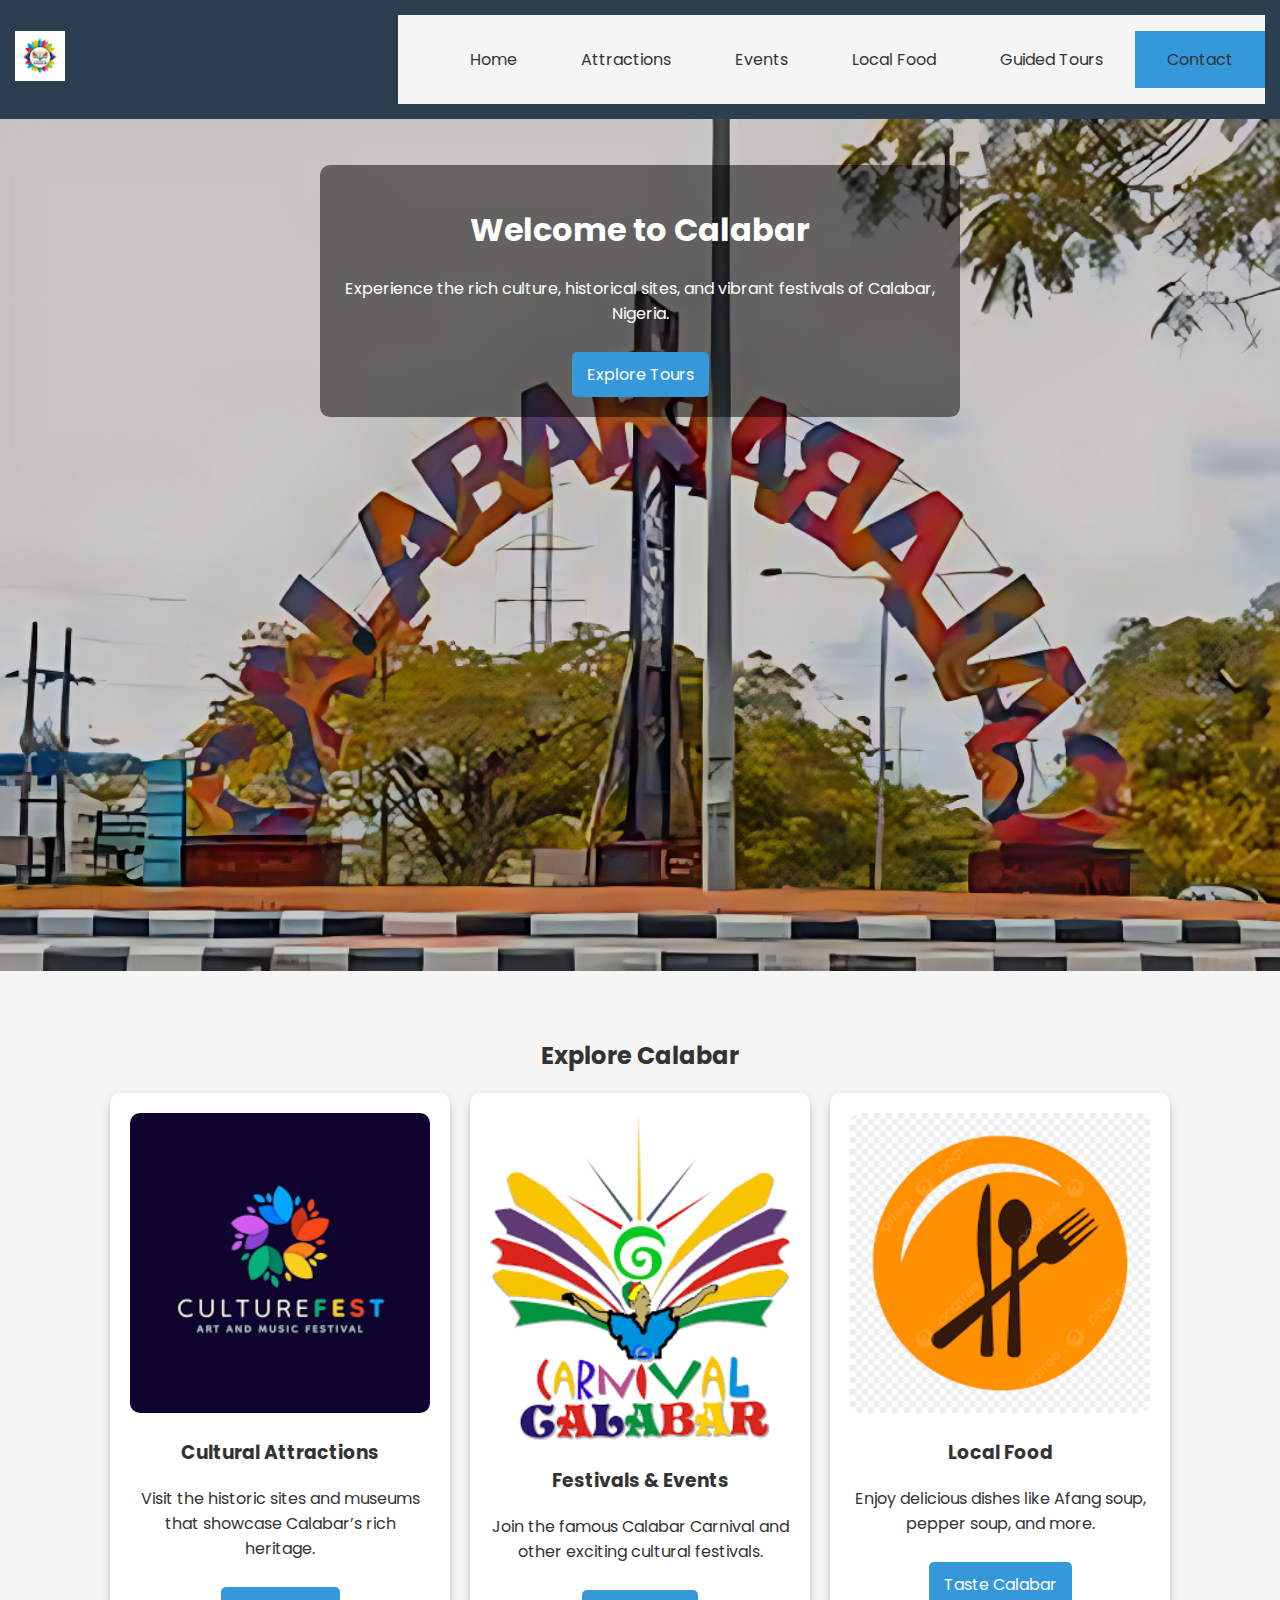
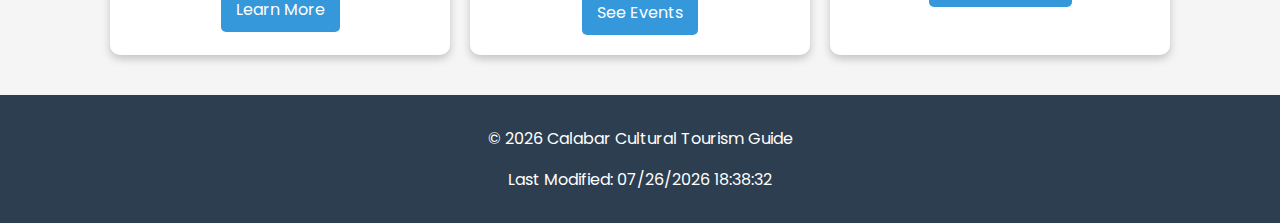
<file: index.html>
<!DOCTYPE html>
<html lang="en">

<head>
    <meta charset="UTF-8">
    <meta name="viewport" content="width=device-width, initial-scale=1.0">
    <meta name="description"
        content="Discover the beauty of Calabar, Nigeria. Explore cultural attractions, local food, and guided tours.">
    <meta name="author" content="Samuel David">
    <title>Calabar Cultural Tourism Guide</title>
    <link rel="preconnect" href="https://fonts.googleapis.com">
    <link rel="preconnect" href="https://fonts.gstatic.com" crossorigin>
    <link href="https://fonts.googleapis.com/css2?family=Poppins:wght@400;700&display=swap" rel="stylesheet">
    <link rel="stylesheet" href="styles/main.css">
    <link rel="stylesheet" href="styles/responsive.css">
    <script src="scripts/main.js" defer></script>
</head>

<body>
    <header>
        <div class="logo">
            <img src="images/Logo.png" alt="Calabar Cultural Tourism Logo">
        </div>
        <button id="open-sidebar-button" onclick="openSidebar()" aria-label="open sidebar" aria-expanded="false"
            aria-controls="navbar"><svg xmlns="http://www.w3.org/2000/svg" height="40px" viewBox="0 -960 960 960" width="40px" fill="#c9c9c9"><path d="M165.13-254.62q-10.68 0-17.9-7.26-7.23-7.26-7.23-18t7.23-17.86q7.22-7.13 17.9-7.13h629.74q10.68 0 17.9 7.26 7.23 7.26 7.23 18t-7.23 17.87q-7.22 7.12-17.9 7.12H165.13Zm0-200.25q-10.68 0-17.9-7.27-7.23-7.26-7.23-17.99 0-10.74 7.23-17.87 7.22-7.13 17.9-7.13h629.74q10.68 0 17.9 7.27 7.23 7.26 7.23 17.99 0 10.74-7.23 17.87-7.22 7.13-17.9 7.13H165.13Zm0-200.26q-10.68 0-17.9-7.26-7.23-7.26-7.23-18t7.23-17.87q7.22-7.12 17.9-7.12h629.74q10.68 0 17.9 7.26 7.23 7.26 7.23 18t-7.23 17.86q-7.22 7.13-17.9 7.13H165.13Z"/></svg>
        </button>
        <nav id="navbar">
            <ul>
                <li>
                    <button id="close-sidebar-button" onclick="closeSidebar()" aria-label="close sidebar">
                        <svg xmlns="http://www.w3.org/2000/svg" height="40px" viewBox="0 -960 960 960" width="40px"
                            fill="#c9c9c9">
                            <path
                                d="m480-444.62-209.69 209.7q-7.23 7.23-17.5 7.42-10.27.19-17.89-7.42-7.61-7.62-7.61-17.7 0-10.07 7.61-17.69L444.62-480l-209.7-209.69q-7.23-7.23-7.42-17.5-.19-10.27 7.42-17.89 7.62-7.61 17.7-7.61 10.07 0 17.69 7.61L480-515.38l209.69-209.7q7.23-7.23 17.5-7.42 10.27-.19 17.89 7.42 7.61 7.62 7.61 17.7 0 10.07-7.61 17.69L515.38-480l209.7 209.69q7.23 7.23 7.42 17.5.19 10.27-7.42 17.89-7.62 7.61-17.7 7.61-10.07 0-17.69-7.61L480-444.62Z" />
                        </svg>
                    </button>
                </li>
                <li><a href="index.html">Home</a></li>
                <li><a href="attractions.html">Attractions</a></li>
                <li><a href="events.html">Events</a></li>
                <li><a href="food.html">Local Food</a></li>
                <li><a href="tours.html">Guided Tours</a></li>
                <li><a class="accent-link" href="contact.html">Contact</a></li>
            </ul>
        </nav>
        <div id="overlay" onclick="closeSidebar()" aria-hidden="true"></div>
    </header>

    <main>
        <section class="hero">
            <img src="images/Calab.png" alt="Beautiful View of Calabar" loading="lazy">
            <div class="hero-text">
                <h1>Welcome to Calabar</h1>
                <p>Experience the rich culture, historical sites, and vibrant festivals of Calabar, Nigeria.</p>
                <a href="tours.html" class="btn">Explore Tours</a>
            </div>
        </section>

        <section class="highlights">
            <h2>Explore Calabar</h2>
            <div class="highlight-grid">
                <div class="highlight-card">
                    <img src="images/event.png" alt="Cultural Attractions" loading="lazy">
                    <h3>Cultural Attractions</h3>
                    <p>Visit the historic sites and museums that showcase Calabar’s rich heritage.</p>
                    <a href="attractions.html" class="btn">Learn More</a>
                </div>
                <div class="highlight-card">
                    <img src="images/Carnival.png" alt="Festivals and Events" loading="lazy">
                    <h3>Festivals & Events</h3>
                    <p>Join the famous Calabar Carnival and other exciting cultural festivals.</p>
                    <a href="events.html" class="btn">See Events</a>
                </div>
                <div class="highlight-card">
                    <img src="images/food-logo.png" alt="Local Delicacies" loading="lazy">
                    <h3>Local Food</h3>
                    <p>Enjoy delicious dishes like Afang soup, pepper soup, and more.</p>
                    <a href="food.html" class="btn">Taste Calabar</a>
                </div>
            </div>
        </section>
    </main>

    <footer>
        <p>&copy; <span id="currentYear"></span> Calabar Cultural Tourism Guide</p>
        <p id="lastModified"></p>
    </footer>
</body>

</html>
</file>
<file: styles/main.css>
/* Root Variables */
:root {
    --primary-color: #2c3e50;
    --secondary-color: #d35400;
    --background-color: #f5f5f5;
    --text-color: #333;
    --btn-color: #3498db;
    --btn-hover: #d35400;
}

/* General Styles */
body {
    font-family: 'Poppins', sans-serif;
    margin: 0;
    padding: 0;
    background: var(--background-color);
    color: var(--text-color);
    text-align: center;
}

/* Header & Navigation */
header {
    background: var(--primary-color);
    color: white;
    padding: 15px;
    display: flex;
    justify-content: space-between;
    align-items: center;
}

.logo img {
    height: 50px;
}
nav {
    background-color: var(--background-color);
    box-shadow: 1px solid var(--btn-hover);

}

nav ul {
    display: flex;
    list-style: none;
    
}

nav li {
    display: flex;
}
nav a{
    text-decoration: none;
    display: flex;
    align-items: center;
    color: var(--text-color);
    padding: 1em 2em;
    transition: background-color 150ms ease;
}


nav a:hover {
    background-color: var(--btn-hover);
}

  nav a.accent-link{
    background-color: var(--btn-color);
  }
  #open-sidebar-button{
    display: none;
    background: none;
    border: none;
    padding: 1em;
    margin-left: auto;
    cursor: pointer;
  }
  #close-sidebar-button{
    display: none;
    background: none;
    border: none;
    padding: 1em;
    cursor: pointer;
  }
  #overlay{
    background: rgba(0, 0, 0, 0.5);
    position: fixed;
    inset: 0;
    z-index: 9;
    display: none;
  }
  .skip-link {
    opacity: 0;
    pointer-events: none;
    position: absolute;
    top: 10px;
    left: 10px;
    z-index: 1000;
    background-color: var(--accent-color); 
    color: #ffffff; 
    padding: 12px 24px;
    border-radius: 5px;
    text-decoration: none;
    font-weight: bold;
    font-size: 1rem;
    transition: opacity 0.3s ease;
  }
  
  .skip-link:focus {
    opacity: 1; 
    pointer-events: auto; 
    outline: 3px solid #ffffff; 
  }
  @media screen and (max-width: 700px) {
    #open-sidebar-button, #close-sidebar-button{
      display: block;
    }
    nav{
      position: fixed;
      top: 0;
      right: -100%;
      height: 100vh;
      width: min(15em, 100%);
      z-index: 10;
      border-left: 1px solid var(--hover-color);
      transition: right 300ms ease-in-out;
    }
    nav.show{
      right: 0;
    }
    nav.show ~ #overlay{
      display: block;
    }
    nav ul{
      width: 100%;
      flex-direction: column;
    }
    nav a{
      width: 100%;
      padding-left: 2.5em;
    }
    nav a.active-link{
        border-bottom: none;
      }
}


/* Hero Section */
.hero {
    position: relative;
    width: 100%;
}

.hero img {
    width: 100%;
    height: auto;
    filter: brightness(80%);
}

.hero-text {
    position: absolute;
    top: 20%;
    left: 50%;
    transform: translate(-50%, -50%);
    color: white;
    text-align: center;
    background: rgba(0, 0, 0, 0.5);
    padding: 20px;
    border-radius: 10px;
}

.btn {
    background: var(--btn-color);
    color: white;
    padding: 10px 15px;
    text-decoration: none;
    border-radius: 5px;
    display: inline-block;
    margin-top: 10px;
}

.btn:hover {
    background: var(--btn-hover);
}

/* Highlights Section */
.highlights {
    padding: 40px;
}

.highlight-grid {
    display: flex;
    justify-content: center;
    gap: 20px;
    grid-template-columns: repeat(auto-fit, minmax(300px, 1fr));
}

.highlight-card {
    background: white;
    padding: 20px;
    border-radius: 10px;
    box-shadow: 0 4px 8px rgba(0, 0, 0, 0.2);
    width: 300px;
    text-align: center;
}

.highlight-card img {
    width: 100%;
    height: auto;
    border-radius: 10px;
}

/* Page Banner */
.page-banner {
    position: relative;
    width: 100%;
}

.page-banner img {
    width: 100%;
    height: auto;
    filter: brightness(70%);
}

.page-banner h1 {
    position: absolute;
    top: 15%;
    left: 50%;
    transform: translate(-50%, -50%);
    color: white;
    text-align: center;
    background: rgba(0, 0, 0, 0.5);
    padding: 15px;
    border-radius: 5px;
}

/* Attraction Cards */
.content {
    display: flex;
    flex-wrap: wrap;
    justify-content: center;
    gap: 20px;
    padding: 40px;
}

.attraction-card {
    background: white;
    padding: 15px;
    border-radius: 10px;
    box-shadow: 0 4px 8px rgba(0, 0, 0, 0.2);
    text-align: center;
    max-width: 300px;
}

.attraction-card img {
    width: 100%;
    border-radius: 10px;
    height: auto;
    box-shadow: 0 4px 8px rgba(0, 0, 0, 0.2);
    opacity: 1;
    transition: opacity 1s ease-in-out;
}

/* Contact Page Styles */
.contact-hero {
    background: url('../images/contact-hero.webp') no-repeat center center/cover;
    padding: 80px 20px;
    text-align: center;
    color: white;
}

.contact-form,
.contact-details,
.map {
    max-width: 800px;
    margin: auto;
    padding: 20px;
    text-align: center;
}

.contact-form form {
    display: flex;
    flex-direction: column;
    gap: 10px;
}

.contact-form label {
    font-weight: bold;
}

.contact-form input,
.contact-form textarea {
    width: 100%;
    padding: 10px;
    border: 1px solid #ccc;
    border-radius: 5px;
}

.contact-form button {
    background-color: var(--btn-color);
    color: white;
    padding: 12px;
    border: none;
    cursor: pointer;
    font-size: 1rem;
    border-radius: 5px;
}

.contact-form button:hover {
    background-color: var(--btn-hover);
}

.contact-details p {
    font-size: 1.1rem;
    margin: 5px 0;
}

.map iframe {
    width: 100%;
    border-radius: 10px;
}

.scenarios {
    text-align: left;
    max-width: 800px;
    margin: 20px auto;
}

.question {
    background: #fff;
    padding: 10px;
    margin-bottom: 10px;
    border-radius: 5px;
    box-shadow: 0 2px 4px rgba(0, 0, 0, 0.1);
}

/* Newsletter Section */
.newsletter {
    background: var(--primary-color);
    color: white;
    padding: 20px;
    text-align: center;
    margin-top: 20px;
    border-radius: 10px;
}

.newsletter h2 {
    margin-bottom: 10px;
}

.newsletter p {
    margin-bottom: 20px;
}

.newsletter .form {
    display: flex;
    justify-content: center;
    align-items: center;
    gap: 10px;
}

.newsletter input[type="email"] {
    padding: 10px;
    border: none;
    border-radius: 5px;
    width: 250px;
    font-size: 1rem;
}

.newsletter button[type="submit"] {
    background: var(--btn-color);
    color: white;
    padding: 10px 20px;
    border: none;
    border-radius: 5px;
    font-size: 1rem;
    cursor: pointer;
    transition: background-color 0.3s;
}

.newsletter button[type="submit"]:hover {
    background: var(--btn-hover);
}

/* Footer */
footer {
    background: var(--primary-color);
    color: white;
    padding: 15px;
    text-align: center;
    font-family: 14px;
}
</file>
<file: styles/responsive.css>
@media screen and (min-width: 768px) {

    .gallery {
        grid-template-columns: 1fr;
    }
}
@media screen and (max-width: 600px) {
    .hero-text {
        font-size: 1.2rem;
        padding: 10px;
    }

} 
@media screen and (max-width: 768px) {
    main {
        flex-direction: column;
        align-items: center;
    }
}
</file>
